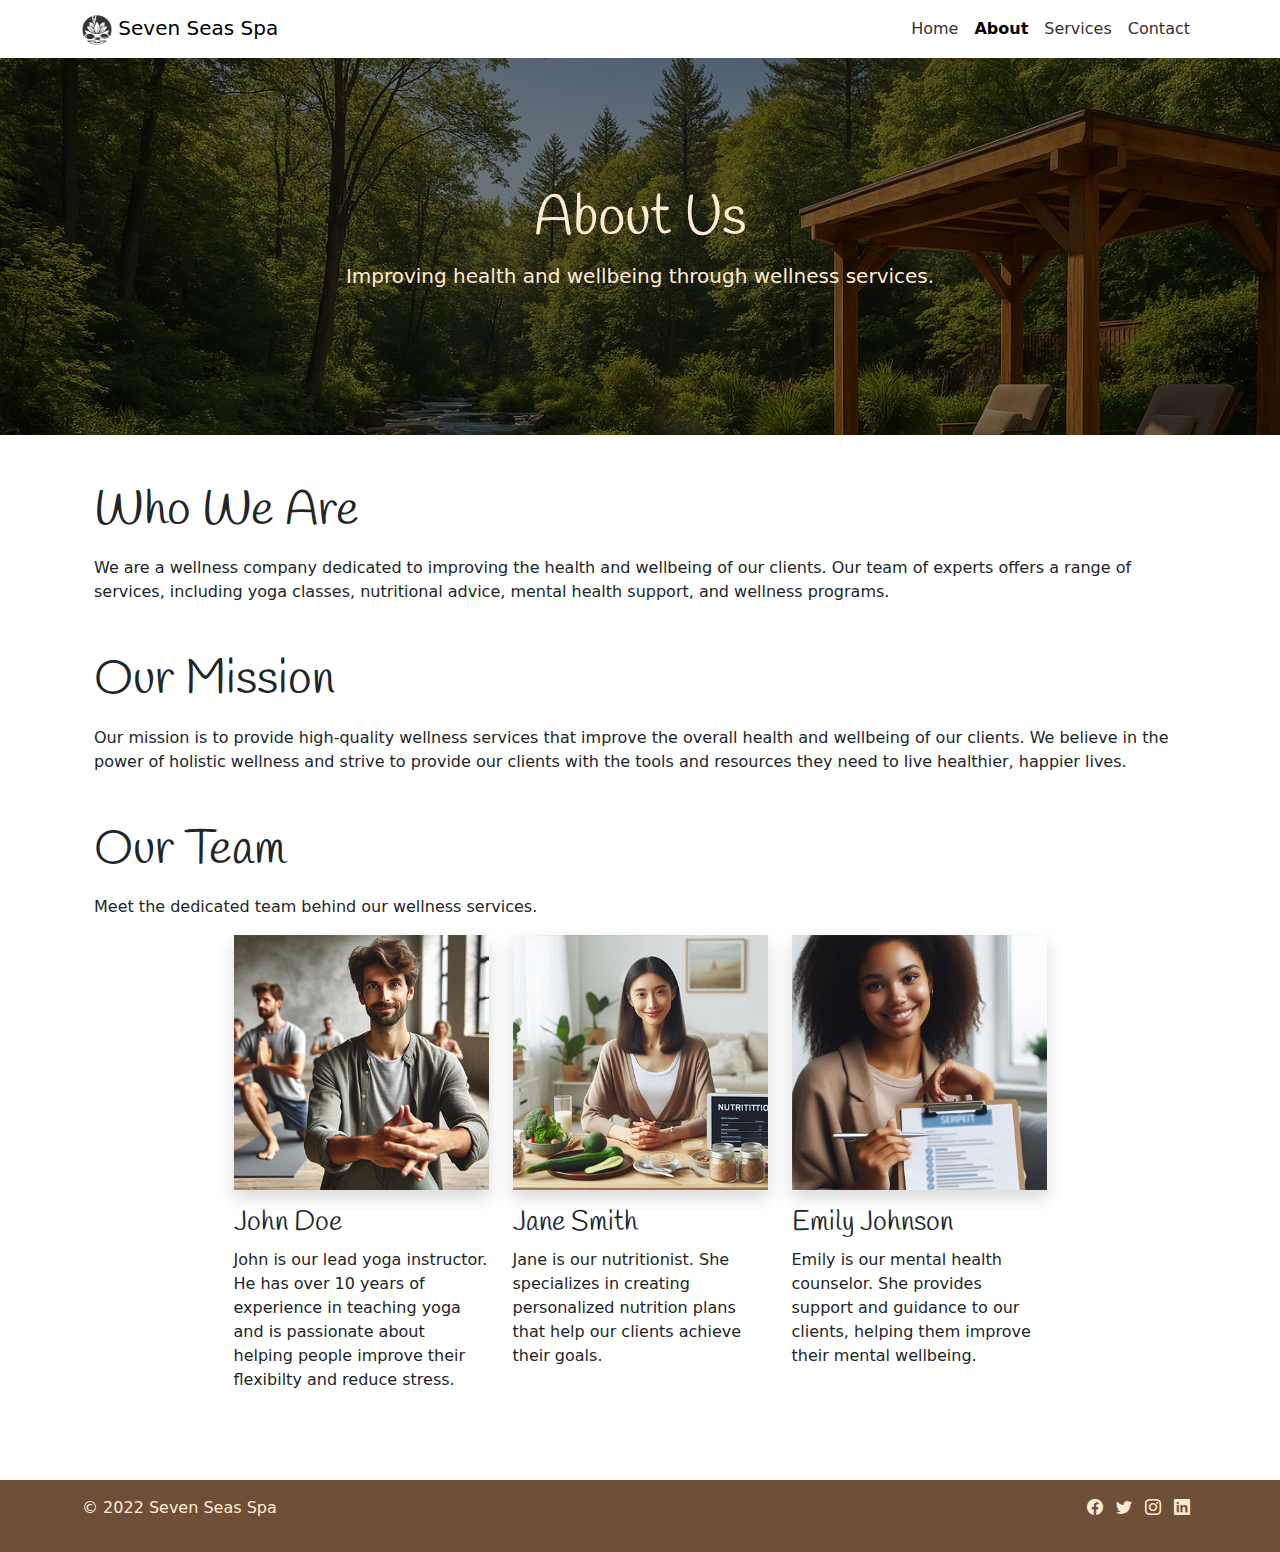
<file: about.html>
<!DOCTYPE html>
<html lang="en">

<head>
    <meta charset="UTF-8">
    <meta name="viewport" content="width=device-width, initial-scale=1.0">
    <link href="https://cdn.jsdelivr.net/npm/bootstrap@5.3.3/dist/css/bootstrap.min.css" rel="stylesheet"
        integrity="sha384-QWTKZyjpPEjISv5WaRU9OFeRpok6YctnYmDr5pNlyT2bRjXh0JMhjY6hW+ALEwIH" crossorigin="anonymous">
    <link rel="stylesheet" href="https://cdn.jsdelivr.net/npm/bootstrap-icons@1.11.3/font/bootstrap-icons.min.css">
    <link href="https://fonts.googleapis.com/css2?family=Handlee&display=swap" rel="stylesheet">
    <link rel="stylesheet" href="./assets/css/style.css">
    <title>Seven Seas Spa | About</title>
</head>

<body>
    <nav class="navbar navbar-expand-lg navbar-light bg-white navbar-custom">
        <div class="container">
            <a class="navbar-brand" href="index.html">
                <img src="assets/images/logo.png" alt="Logo" width="30" height="30">
                Seven Seas Spa
            </a>
            <button class="navbar-toggler" type="button" data-bs-toggle="collapse" data-bs-target="#navbarNav"
                aria-controls="navbarNav" aria-expanded="false" aria-label="Toggle navigation">
                <span class="navbar-toggler-icon"></span>
            </button>
            <div class="collapse navbar-collapse" id="navbarNav">
                <ul class="navbar-nav ms-auto">
                    <li class="nav-item">
                        <a class="nav-link" href="index.html">Home</a>
                    </li>
                    <li class="nav-item">
                        <a class="nav-link active" aria-current="page" href="about.html">About</a>
                    </li>
                    <li class="nav-item">
                        <a class="nav-link" href="services.html">Services</a>
                    </li>
                    <li class="nav-item">
                        <a class="nav-link" href="contact.html">Contact</a>
                    </li>
                </ul>
            </div>
        </div>
    </nav>

    <!-- Hero Section -->
    <header class="hero text-center" id="mainContent">
        <div class="container">
            <h1 class="display-4">
                <span class="hero-part-1">About Us</span>
            </h1>
            <p class="lead">Improving health and wellbeing through wellness services.</p>
        </div>
    </header>

    <!-- Main Section -->
    <main class="container my-5">
        <div class="container">
            <section class="mb-5">
                <h2 class="mb-3 display-5">Who We Are</h2>
                <p>
                    We are a wellness company dedicated to improving the health and wellbeing of our clients. Our team
                    of experts offers a range of services, including yoga classes, nutritional advice, mental health
                    support, and wellness programs.
                </p>
            </section>
            <section class="mb-5">
                <h2 class="mb-3 display-5">Our Mission</h2>
                <p>
                    Our mission is to provide high-quality wellness services that improve the overall health and
                    wellbeing of our clients. We believe in the power of holistic wellness and strive to provide our
                    clients with the tools and resources they need to live healthier, happier lives.
                </p>
            </section>
            <section>
                <h2 class="mb-3 display-5">Our Team</h2>
                <p>
                    Meet the dedicated team behind our wellness services.
                </p>
                <div class="row justify-content-center">
                    <div class="col-12 col-md-4 col-xl-3 mb-4">
                        <img src="./assets/images/john_doe.png" alt="John Doe" class="img-fluid shadow mb-3">
                        <h3>John Doe</h3>
                        <p>John is our lead yoga instructor. He has over 10 years of experience in teaching yoga and is
                            passionate about helping people improve their flexibilty and reduce stress.</p>
                    </div>
                    <div class="col-12 col-md-4 col-xl-3 mb-4">
                        <img src="./assets/images/jane_smith.png" alt="Jane Smith" class="img-fluid shadow mb-3">
                        <h3>Jane Smith</h3>
                        <p>Jane is our nutritionist. She specializes in creating personalized nutrition plans that help
                            our clients achieve their goals.</p>
                    </div>
                    <div class="col-12 col-md-4 col-xl-3 mb-4">
                        <img src="./assets/images/emily_johnson.png" alt="Emily Johnson" class="img-fluid shadow mb-3">
                        <h3>Emily Johnson</h3>
                        <p>Emily is our mental health counselor. She provides support and guidance to our clients,
                            helping them improve their mental wellbeing.</p>
                    </div>
                </div>
            </section>
        </div>
    </main>

    <!-- Footer -->
    <footer class="footer text-center text-lg-start py-3 mt-auto">
        <div class="container">
            <div class="row">
                <div class="col-md-6 text-md-start mb-3 mb-md-0">
                    <p>© 2022 Seven Seas Spa</p>
                </div>
                <div class="col-md-6 text-md-end">
                    <a href="https://www.facebook.com/Code.InstituteIRL/" target="_blank" rel="noopener noreferrer"
                        aria-label="Visit our Facebook page" class="me-2"><i class="bi bi-facebook"></i></a>
                    <a href="https://x.com/codeinstitute" target="_blank" rel="noopener noreferrer"
                        aria-label="Follow us on Twitter" class="me-2"><i class="bi bi-twitter"></i></a>
                    <a href="https://www.instagram.com/codeinstitute/" target="_blank" rel="noopener noreferrer"
                        aria-label="Follow us on Instagram" class="me-2"><i class="bi bi-instagram"></i></a>
                    <a href="https://www.linkedin.com/school/code-institute/" target="_blank" rel="noopener noreferrer"
                        aria-label="Connect with us on LinkedIn" class="me-2"><i class="bi bi-linkedin"></i></a>
                </div>
            </div>
        </div>
    </footer>

    <script src="https://cdn.jsdelivr.net/npm/bootstrap@5.3.3/dist/js/bootstrap.bundle.min.js"
        integrity="sha384-YvpcrYf0tY3lHB60NNkmXc5s9fDVZLESaAA55NDzOxhy9GkcIdslK1eN7N6jIeHz"
        crossorigin="anonymous"></script>
</body>

</html>
</file>
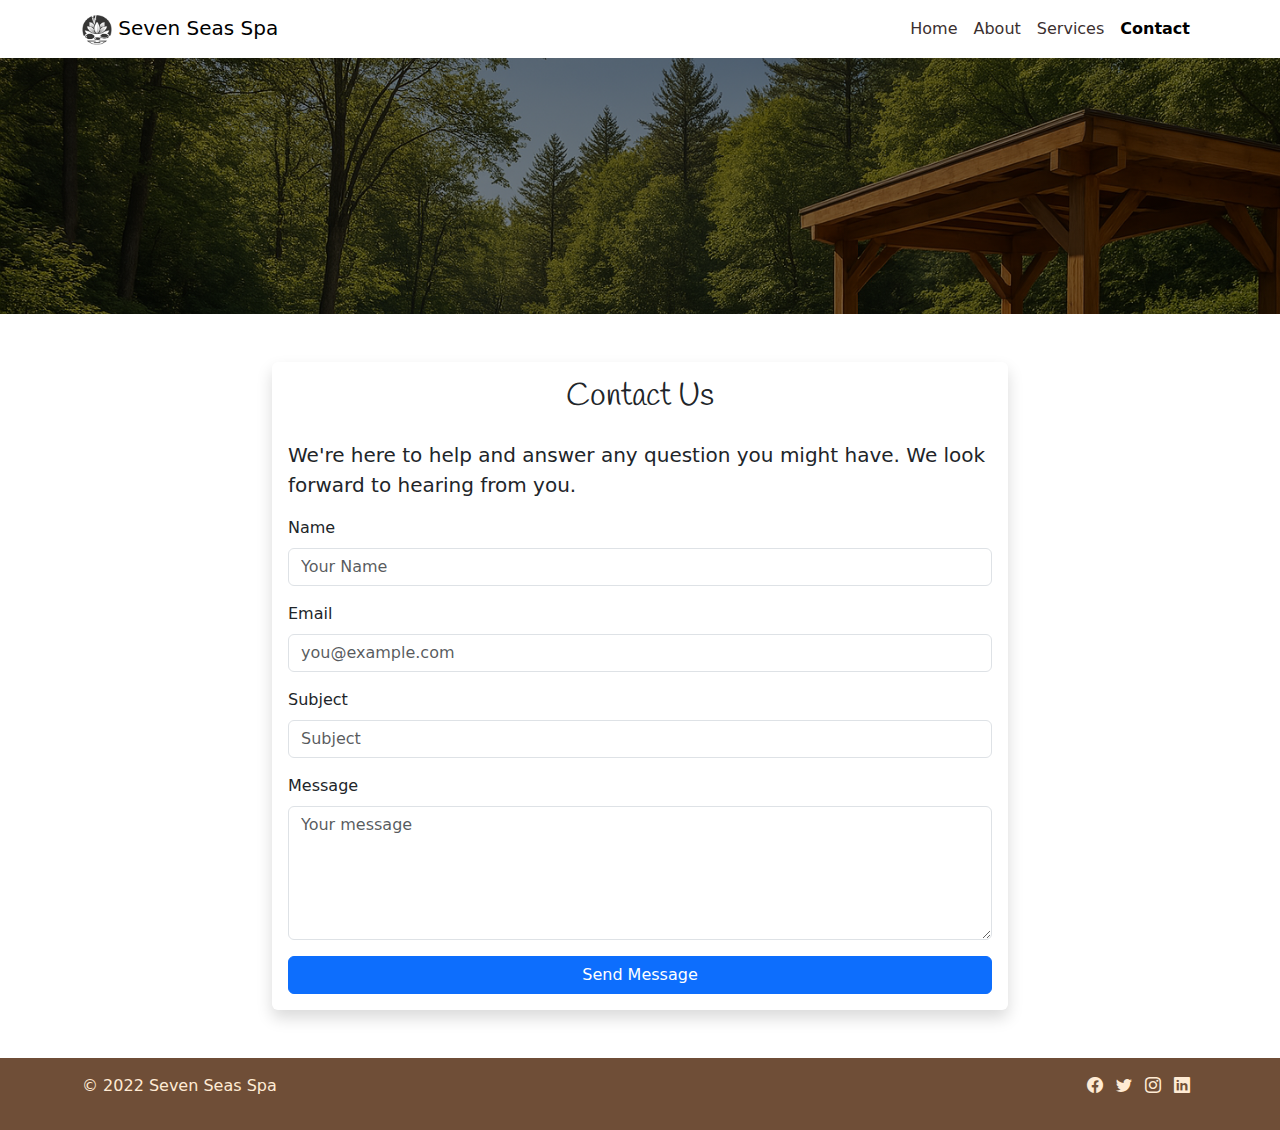
<file: contact.html>
<!DOCTYPE html>
<html lang="en">

<head>
    <meta charset="UTF-8">
    <meta name="viewport" content="width=device-width, initial-scale=1.0">
    <link href="https://cdn.jsdelivr.net/npm/bootstrap@5.3.3/dist/css/bootstrap.min.css" rel="stylesheet"
        integrity="sha384-QWTKZyjpPEjISv5WaRU9OFeRpok6YctnYmDr5pNlyT2bRjXh0JMhjY6hW+ALEwIH" crossorigin="anonymous">
    <link rel="stylesheet" href="https://cdn.jsdelivr.net/npm/bootstrap-icons@1.11.3/font/bootstrap-icons.min.css">
    <link href="https://fonts.googleapis.com/css2?family=Handlee&display=swap" rel="stylesheet">
    <link rel="stylesheet" href="./assets/css/style.css">
    <title>Seven Seas Spa | Contact</title>
</head>

<body>
    <nav class="navbar navbar-expand-lg navbar-light bg-white navbar-custom">
        <div class="container">
            <a class="navbar-brand" href="index.html">
                <img src="assets/images/logo.png" alt="Logo" width="30" height="30">
                Seven Seas Spa
            </a>
            <button class="navbar-toggler" type="button" data-bs-toggle="collapse" data-bs-target="#navbarNav"
                aria-controls="navbarNav" aria-expanded="false" aria-label="Toggle navigation">
                <span class="navbar-toggler-icon"></span>
            </button>
            <div class="collapse navbar-collapse" id="navbarNav">
                <ul class="navbar-nav ms-auto">
                    <li class="nav-item">
                        <a class="nav-link" href="index.html">Home</a>
                    </li>
                    <li class="nav-item">
                        <a class="nav-link" href="about.html">About</a>
                    </li>
                    <li class="nav-item">
                        <a class="nav-link" href="services.html">Services</a>
                    </li>
                    <li class="nav-item">
                        <a class="nav-link active" aria-current="page" href="contact.html">Contact</a>
                    </li>
                </ul>
            </div>
        </div>
    </nav>

    <!-- Hero Section (empty) -->
    <header class="hero text-center" id="mainContent">
        <div class="container">
            <!-- Empty hero section -->
        </div>
    </header>

    <!-- Main Section (empty) -->
    <main class="container my-5">
        <div class="row justify-content-center">
            <div class="col-md-8">
                <div class="card shadow">
                    <div class="card-body">
                        <h2 class="card-title mb-4 text-center">Contact Us</h2>
                        <p class="lead">We're here to help and answer any question you might have. We look forward to
                            hearing from you.</p>
                        <form action="thankyou.html" method="get">
                            <div class="mb-3">
                                <label for="name" class="form-label">Name</label>
                                <input type="text" class="form-control" id="name" name="name" placeholder="Your Name"
                                    required>
                            </div>
                            <div class="mb-3">
                                <label for="email" class="form-label">Email</label>
                                <input type="email" class="form-control" id="email" name="email"
                                    placeholder="you@example.com" required>
                            </div>
                            <div class="mb-3">
                                <label for="subject" class="form-label">Subject</label>
                                <input type="text" class="form-control" id="subject" name="subject"
                                    placeholder="Subject" required>
                            </div>
                            <div class="mb-3">
                                <label for="message" class="form-label">Message</label>
                                <textarea class="form-control" id="message" name="message" rows="5"
                                    placeholder="Your message" required></textarea>
                            </div>
                            <div class="d-grid">
                                <button type="submit" class="btn btn-primary">Send Message</button>
                            </div>
                        </form>
                    </div>
                </div>
            </div>
        </div>
    </main>

    <!-- Footer -->
    <footer class="footer text-center text-lg-start py-3 mt-auto">
        <div class="container">
            <div class="row">
                <div class="col-md-6 text-md-start mb-3 mb-md-0">
                    <p>© 2022 Seven Seas Spa</p>
                </div>
                <div class="col-md-6 text-md-end">
                    <a href="https://www.facebook.com/Code.InstituteIRL/" target="_blank" rel="noopener noreferrer"
                        aria-label="Visit our Facebook page" class="me-2"><i class="bi bi-facebook"></i></a>
                    <a href="https://x.com/codeinstitute" target="_blank" rel="noopener noreferrer"
                        aria-label="Follow us on Twitter" class="me-2"><i class="bi bi-twitter"></i></a>
                    <a href="https://www.instagram.com/codeinstitute/" target="_blank" rel="noopener noreferrer"
                        aria-label="Follow us on Instagram" class="me-2"><i class="bi bi-instagram"></i></a>
                    <a href="https://www.linkedin.com/school/code-institute/" target="_blank" rel="noopener noreferrer"
                        aria-label="Connect with us on LinkedIn" class="me-2"><i class="bi bi-linkedin"></i></a>
                </div>
            </div>
        </div>
    </footer>

    <script src="https://cdn.jsdelivr.net/npm/bootstrap@5.3.3/dist/js/bootstrap.bundle.min.js"
        integrity="sha384-YvpcrYf0tY3lHB60NNkmXc5s9fDVZLESaAA55NDzOxhy9GkcIdslK1eN7N6jIeHz"
        crossorigin="anonymous"></script>
</body>

</html>
</file>
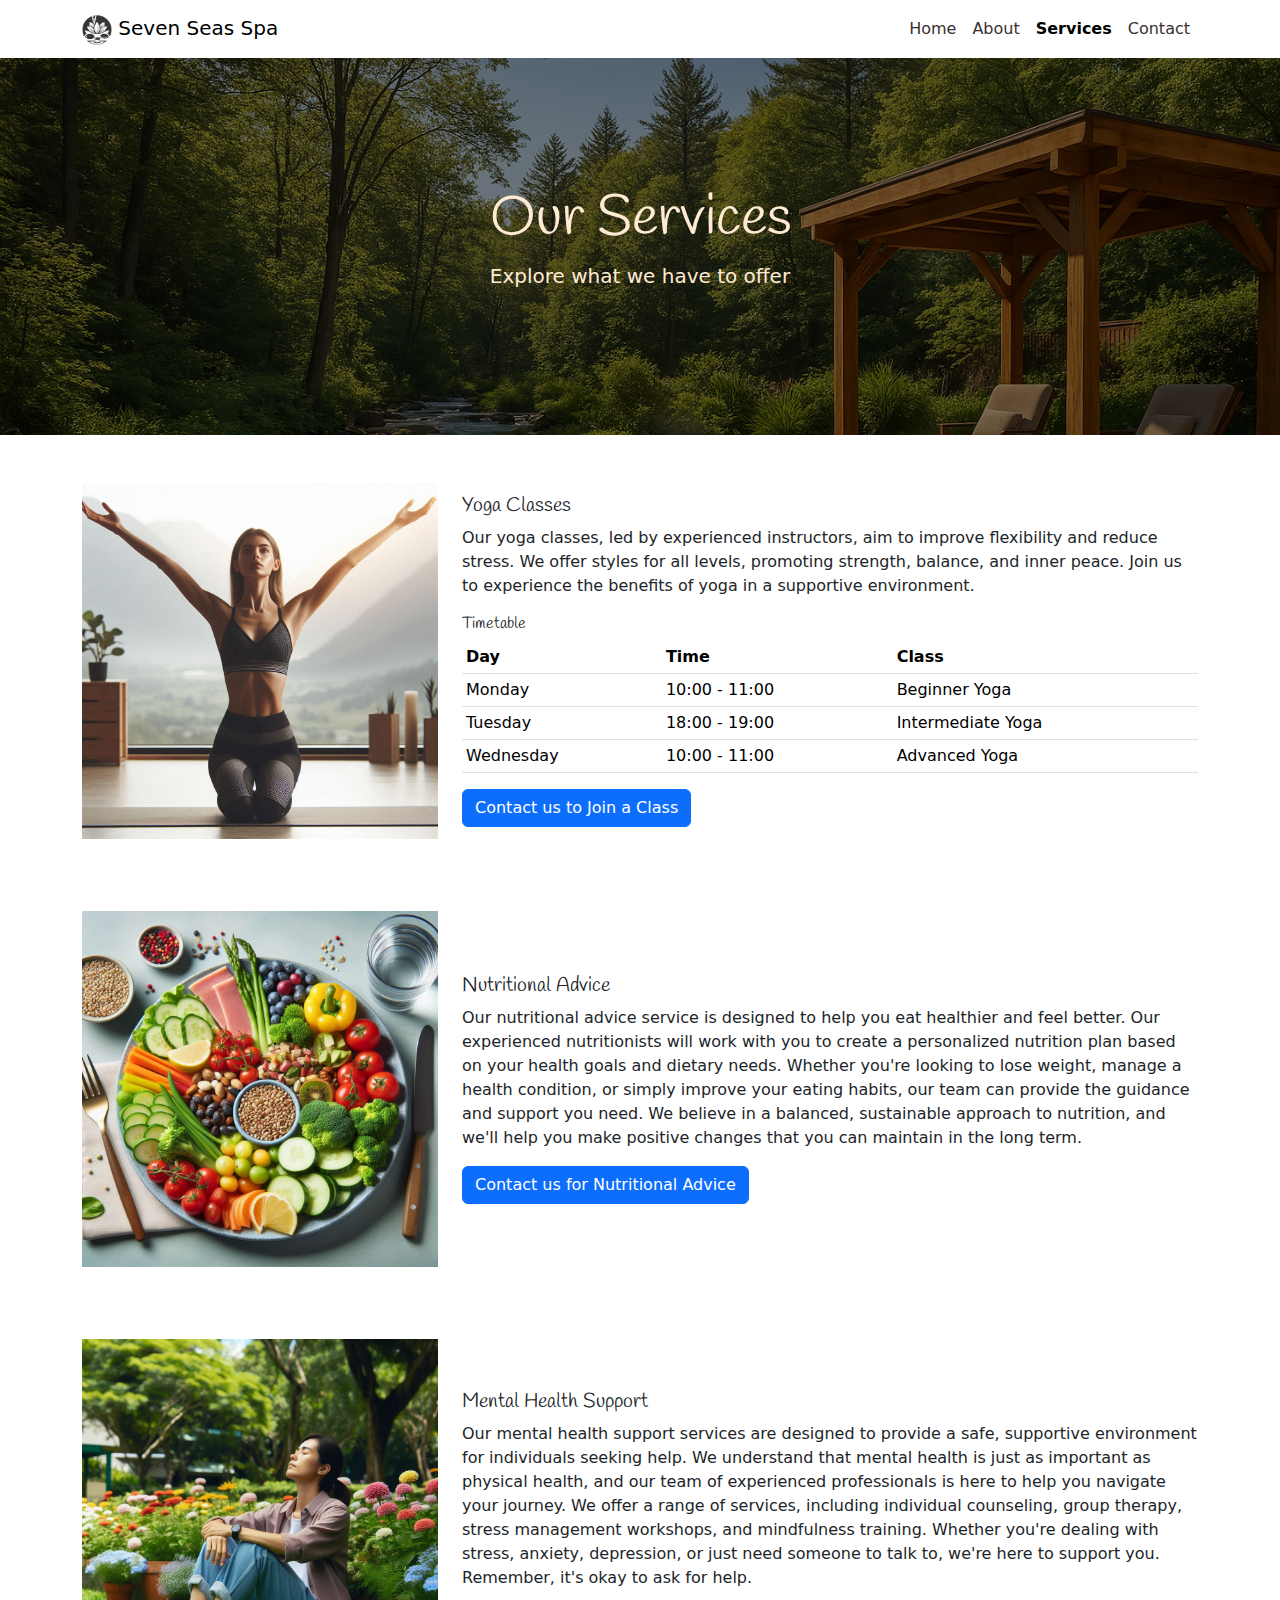
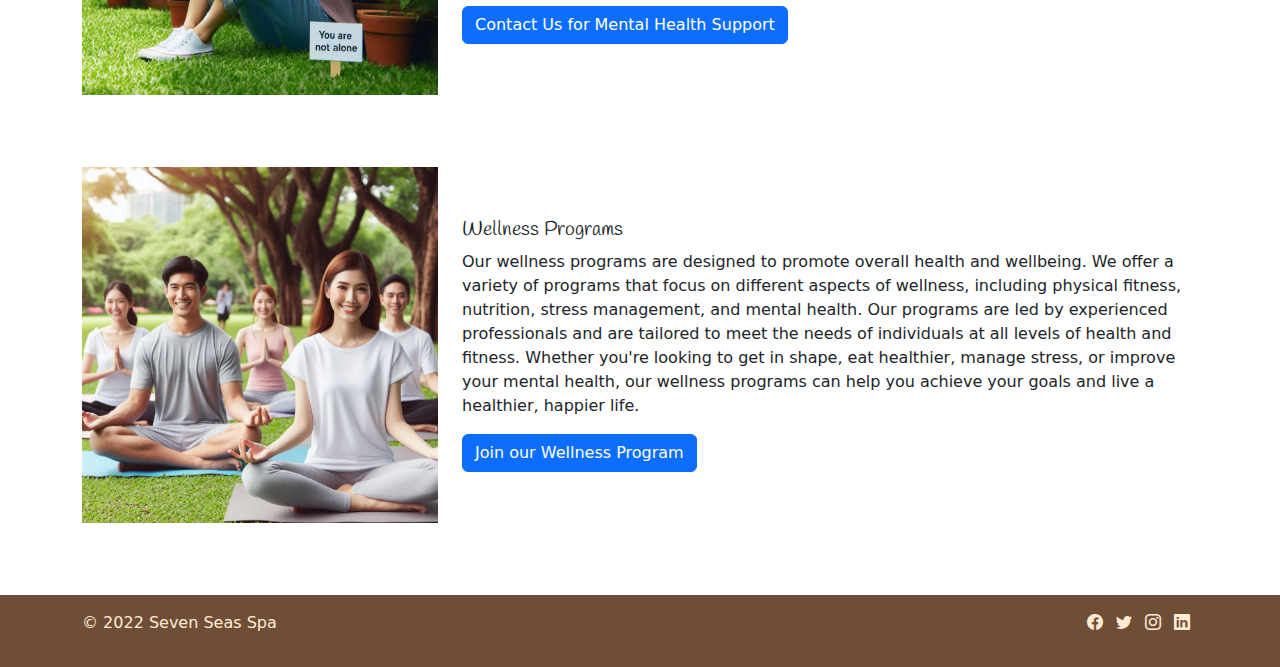
<file: services.html>
<!DOCTYPE html>
<html lang="en">

<head>
    <meta charset="UTF-8">
    <meta name="viewport" content="width=device-width, initial-scale=1.0">
    <link href="https://cdn.jsdelivr.net/npm/bootstrap@5.3.3/dist/css/bootstrap.min.css" rel="stylesheet"
        integrity="sha384-QWTKZyjpPEjISv5WaRU9OFeRpok6YctnYmDr5pNlyT2bRjXh0JMhjY6hW+ALEwIH" crossorigin="anonymous">
    <link rel="stylesheet" href="https://cdn.jsdelivr.net/npm/bootstrap-icons@1.11.3/font/bootstrap-icons.min.css">
    <link href="https://fonts.googleapis.com/css2?family=Handlee&display=swap" rel="stylesheet">
    <link rel="stylesheet" href="./assets/css/style.css">
    <title>Seven Seas Spa | Services</title>
</head>

<body>
    <nav class="navbar navbar-expand-lg navbar-light bg-white navbar-custom">
        <div class="container">
            <a class="navbar-brand" href="#">
                <img src="assets/images/logo.png" alt="Logo" width="30" height="30">
                Seven Seas Spa
            </a>
            <button class="navbar-toggler" type="button" data-bs-toggle="collapse" data-bs-target="#navbarNav"
                aria-controls="navbarNav" aria-expanded="false" aria-label="Toggle navigation">
                <span class="navbar-toggler-icon"></span>
            </button>
            <div class="collapse navbar-collapse" id="navbarNav">
                <ul class="navbar-nav ms-auto">
                    <li class="nav-item">
                        <a class="nav-link" href="index.html">Home</a>
                    </li>
                    <li class="nav-item">
                        <a class="nav-link" href="about.html">About</a>
                    </li>
                    <li class="nav-item">
                        <a class="nav-link active" aria-current="page" href="services.html">Services</a>
                    </li>
                    <li class="nav-item">
                        <a class="nav-link" href="contact.html">Contact</a>
                    </li>
                </ul>
            </div>
        </div>
    </nav>

    <!-- Hero Section -->
    <header class="hero text-center" id="mainContent">
        <div class="container">
            <h1 class="display-4">
                <span class="hero-part-1">Our Services</span>
            </h1>
            <p class="lead">Explore what we have to offer</p>
        </div>
    </header>

    <!-- Main Section -->
    <main class="container my-5">
        <div class="row gy-5">
            <div class="col-12 mb-4">
                <div class="row align-items-center flex-lg-row flex-column">
                    <div class="col-lg-4 mb-3 mb-lg-0 text-center text-lg-start">
                        <img src="./assets/images/yoga.png" class="img-fluid" alt="Yoga Classes">
                    </div>
                    <div class="col-lg-8">
                        <h5>Yoga Classes</h5>
                        <p>Our yoga classes, led by experienced instructors, aim to improve flexibility and reduce
                            stress.
                            We offer styles for all levels, promoting strength, balance, and inner peace. Join us to
                            experience the benefits of yoga in a supportive environment.</p>
                        <h6 class="mt-3">Timetable</h6>
                        <table class="table table-sm mt-2">
                            <thead>
                                <tr>
                                    <th>Day</th>
                                    <th>Time</th>
                                    <th>Class</th>
                                </tr>
                            </thead>
                            <tbody>
                                <tr>
                                    <td>Monday</td>
                                    <td>10:00 - 11:00</td>
                                    <td>Beginner Yoga</td>
                                </tr>
                                <tr>
                                    <td>Tuesday</td>
                                    <td>18:00 - 19:00</td>
                                    <td>Intermediate Yoga</td>
                                </tr>
                                <tr>
                                    <td>Wednesday</td>
                                    <td>10:00 - 11:00</td>
                                    <td>Advanced Yoga</td>
                                </tr>
                            </tbody>
                        </table>
                        <a href="contact.html" class="btn btn-primary mt-auto">Contact us to Join a Class</a>
                    </div>
                </div>
            </div>
            <div class="col-12 mb-4">
                <div class="row align-items-center flex-lg-row flex-column">
                    <div class="col-lg-4 mb-3 mb-lg-0 text-center text-lg-start">
                        <img src="./assets/images/nutrition.png" class="img-fluid" alt="Nutritional Advice">
                    </div>
                    <div class="col-lg-8">
                        <h5>Nutritional Advice</h5>
                        <p>Our nutritional advice service is designed to help you eat healthier and
                            feel better. Our
                            experienced nutritionists will work with you to create a personalized nutrition plan based
                            on
                            your health goals and dietary needs. Whether you're looking to lose weight, manage a health
                            condition, or simply improve your eating habits, our team can provide the guidance and
                            support
                            you need. We believe in a balanced, sustainable approach to nutrition, and we'll help you
                            make
                            positive changes that you can maintain in the long term.</p>
                        <a href="contact.html" class="btn btn-primary mt-auto">Contact us for Nutritional Advice</a>
                    </div>
                </div>
            </div>
            <div class="col-12 mb-4">
                <div class="row align-items-center flex-lg-row flex-column">
                    <div class="col-lg-4 mb-3 mb-lg-0 text-center text-lg-start">
                        <img src="./assets/images/mental_health.png" class="img-fluid" alt="Mental Health Support">
                    </div>
                    <div class="col-lg-8">
                        <h5>Mental Health Support</h5>
                        <p>Our mental health support services are designed to provide a safe,
                            supportive environment for
                            individuals seeking help. We understand that mental health is just as important as physical
                            health, and our team of experienced professionals is here to help you navigate your journey.
                            We
                            offer a range of services, including individual counseling, group therapy, stress management
                            workshops, and mindfulness training. Whether you're dealing with stress, anxiety,
                            depression, or
                            just need someone to talk to, we're here to support you. Remember, it's okay to ask for
                            help.</p>
                        <a href="contact.html" class="btn btn-primary mt-auto">Contact Us for Mental Health Support</a>
                    </div>
                </div>
            </div>
            <div class="col-12 mb-4">
                <div class="row align-items-center flex-lg-row flex-column">
                    <div class="col-lg-4 mb-3 mb-lg-0 text-center text-lg-start">
                        <img src="./assets/images/wellness.png" class="img-fluid" alt="Wellness Programs">
                    </div>
                    <div class="col-lg-8">
                        <h5>Wellness Programs</h5>
                        <p>Our wellness programs are designed to promote overall health and wellbeing.
                            We offer a variety of
                            programs that focus on different aspects of wellness, including physical fitness, nutrition,
                            stress management, and mental health. Our programs are led by experienced professionals and
                            are
                            tailored to meet the needs of individuals at all levels of health and fitness. Whether
                            you're
                            looking to get in shape, eat healthier, manage stress, or improve your mental health, our
                            wellness programs can help you achieve your goals and live a healthier, happier life.</p>
                        <a href="contact.html" class="btn btn-primary mt-auto">Join our Wellness Program</a>
                    </div>
                </div>
            </div>
        </div>
    </main>

    <!-- Footer -->
    <footer class="footer text-center text-lg-start py-3 mt-auto">
        <div class="container">
            <div class="row">
                <div class="col-md-6 text-md-start mb-3 mb-md-0">
                    <p>© 2022 Seven Seas Spa</p>
                </div>
                <div class="col-md-6 text-md-end">
                    <a href="https://www.facebook.com/Code.InstituteIRL/" target="_blank" rel="noopener noreferrer"
                        aria-label="Visit our Facebook page" class="me-2"><i class="bi bi-facebook"></i></a>
                    <a href="https://x.com/codeinstitute" target="_blank" rel="noopener noreferrer"
                        aria-label="Follow us on Twitter" class="me-2"><i class="bi bi-twitter"></i></a>
                    <a href="https://www.instagram.com/codeinstitute/" target="_blank" rel="noopener noreferrer"
                        aria-label="Follow us on Instagram" class="me-2"><i class="bi bi-instagram"></i></a>
                    <a href="https://www.linkedin.com/school/code-institute/" target="_blank" rel="noopener noreferrer"
                        aria-label="Connect with us on LinkedIn" class="me-2"><i class="bi bi-linkedin"></i></a>
                </div>
            </div>
        </div>
    </footer>

    <script src="https://cdn.jsdelivr.net/npm/bootstrap@5.3.3/dist/js/bootstrap.bundle.min.js"
        integrity="sha384-YvpcrYf0tY3lHB60NNkmXc5s9fDVZLESaAA55NDzOxhy9GkcIdslK1eN7N6jIeHz"
        crossorigin="anonymous"></script>
</body>

</html>
</file>
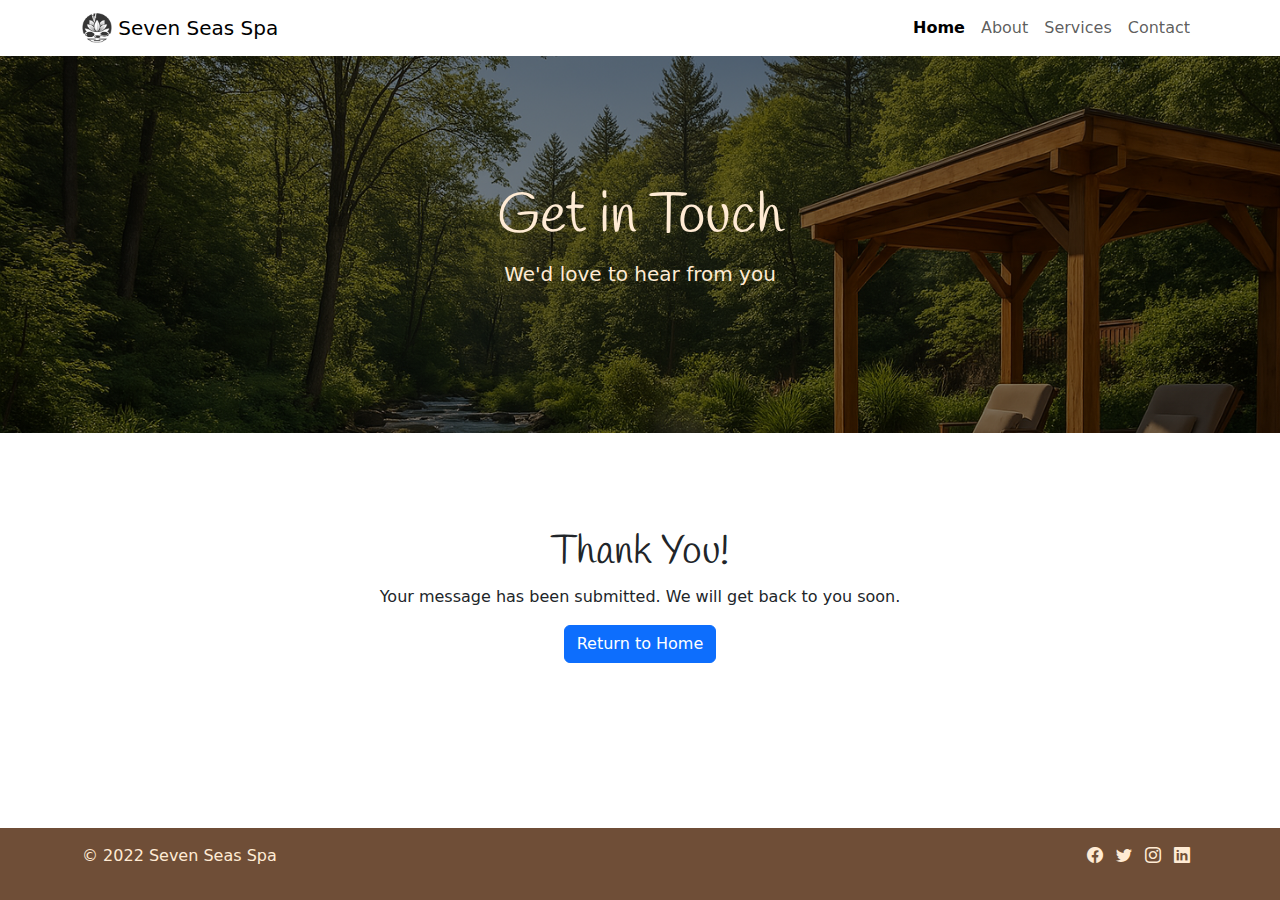
<file: thankyou.html>
<!DOCTYPE html>
<html lang="en">

<head>
    <meta charset="UTF-8">
    <meta name="viewport" content="width=device-width, initial-scale=1.0">
    <link href="https://cdn.jsdelivr.net/npm/bootstrap@5.3.3/dist/css/bootstrap.min.css" rel="stylesheet"
        integrity="sha384-QWTKZyjpPEjISv5WaRU9OFeRpok6YctnYmDr5pNlyT2bRjXh0JMhjY6hW+ALEwIH" crossorigin="anonymous">
    <link rel="stylesheet" href="https://cdn.jsdelivr.net/npm/bootstrap-icons@1.11.3/font/bootstrap-icons.min.css">
    <link href="https://fonts.googleapis.com/css2?family=Handlee&display=swap" rel="stylesheet">
    <link href="assets/css/style.css" rel="stylesheet">
    <title>Seven Seas Spa</title>
</head>

<body>
    <!-- Navigation Bar -->
    <nav class="navbar navbar-expand-lg navbar-light bg-white">
        <div class="container">
            <a class="navbar-brand" href="index.html">
                <img src="assets/images/logo.png" alt="Logo" width="30" height="30" class="d-inline-block align-top">
                Seven Seas Spa
            </a>
            <button class="navbar-toggler" type="button" data-bs-toggle="collapse" data-bs-target="#navbarNav"
                aria-controls="navbarNav" aria-expanded="false" aria-label="Toggle navigation">
                <span class="navbar-toggler-icon"></span>
            </button>
            <div class="collapse navbar-collapse justify-content-end" id="navbarNav">
                <ul class="navbar-nav">
                    <li class="nav-item active">
                        <a class="nav-link" href="index.html">Home</a>
                    </li>
                    <li class="nav-item">
                        <a class="nav-link" href="about.html">About</a>
                    </li>
                    <li class="nav-item">
                        <a class="nav-link" href="#">Services</a>
                    </li>
                    <li class="nav-item">
                        <a class="nav-link" href="contact.html">Contact</a>
                    </li>
                </ul>
            </div>
        </div>
    </nav>

    <!-- Hero Section -->
    <header class="hero text-center" id="mainContent">
        <div class="container">
            <h1 class="display-4">Get in Touch</h1>
            <p class="lead">We'd love to hear from you</p>
        </div>
    </header>

    <!-- Main Section -->
    <main class="container my-5">
        <div class="container">
            <!-- Thank You Message -->
            <section class="my-5 text-center contact-section">
                <h1>Thank You!</h1>
                <p>Your message has been submitted. We will get back to you soon.</p>
                <a href="index.html" class="btn btn-primary">Return to Home</a>
            </section>
        </div>
    </main>

    <!-- Footer -->
    <footer class="footer text-center text-lg-start py-3 mt-auto">
        <div class="container">
            <div class="row">
                <div class="col-md-6 text-md-start mb-3 mb-md-0">
                    <p>© 2022 Seven Seas Spa</p>
                </div>
                <div class="col-md-6 text-md-end">
                    <a href="https://www.facebook.com/Code.InstituteIRL/" target="_blank" rel="noopener noreferrer"
                        aria-label="Visit our Facebook page" class="me-2"><i class="bi bi-facebook"></i></a>
                    <a href="https://x.com/codeinstitute" target="_blank" rel="noopener noreferrer"
                        aria-label="Follow us on Twitter" class="me-2"><i class="bi bi-twitter"></i></a>
                    <a href="https://www.instagram.com/codeinstitute/" target="_blank" rel="noopener noreferrer"
                        aria-label="Follow us on Instagram" class="me-2"><i class="bi bi-instagram"></i></a>
                    <a href="https://www.linkedin.com/school/code-institute/" target="_blank" rel="noopener noreferrer"
                        aria-label="Connect with us on LinkedIn" class="me-2"><i class="bi bi-linkedin"></i></a>
                </div>
            </div>
        </div>
    </footer>

    <script src="https://cdn.jsdelivr.net/npm/bootstrap@5.3.3/dist/js/bootstrap.bundle.min.js"
        integrity="sha384-YvpcrYf0tY3lHB60NNkmXc5s9fDVZLESaAA55NDzOxhy9GkcIdslK1eN7N6jIeHz"
        crossorigin="anonymous"></script>

</body>

</html>
</file>
<file: assets/css/style.css>
/* Apply the Handlee font to all headings */
h1,
h2,
h3,
h4,
h5,
h6 {
    font-family: "Handlee", cursive;
}

.navbar-custom {
    color: #3b2f2f;
}

.navbar-custom .nav-link {
    color: #3b2f2f;
}

.navbar-custom .nav-link.active {
    font-weight: bold;
}

/* Make the navbar sticky */
.navbar {
    position: sticky;
    top: 0;
    z-index: 1000;
}

/* Style the hero section */
.hero {
    background: linear-gradient(rgba(0, 0, 0, 0.5), rgba(0, 0, 0, 0.5)),
        url("../images/spa1.png");
    background-size: cover;
    background-repeat: no-repeat;
    background-attachment: fixed;
    color: #ffebd4;
    padding: 8rem 0;
}

body {
    display: flex;
    flex-direction: column;
    min-height: 100vh;
}

/* 
        This CSS rule adds padding to the left and right of the body and main elements. 
        This ensures that the content is not right up against the viewport on small screens.
        */
main {
    margin: 2rem 0;
}

/* Style the footer */
.footer {
    margin-top: auto;
    background-color: #6f4e37;
    color: #ffebd4;
}

.footer i.bi {
    color: #ffebd4;
}

/* Highlight the active nav link */
.nav-item.active .nav-link {
    color: #000000;
    /* Change to the color you want */
    font-weight: bolder;
    /* Makes the text bold */
}

/* Style the service cards */
.card {
    border: none;
}

.card-img-top {
    height: 200px;
    object-fit: cover;
}

/* Set the size of the testimonial images */
.testimonial-image {
    width: 100px;
    height: 100px;
}

/* Applies rounded corners to images with the 'rounded-image' class. Adjust the border-radius value to control the roundness. */
.rounded-image {
    border-radius: 15px;
    /* Adjust the px value as needed */
}
</file>
